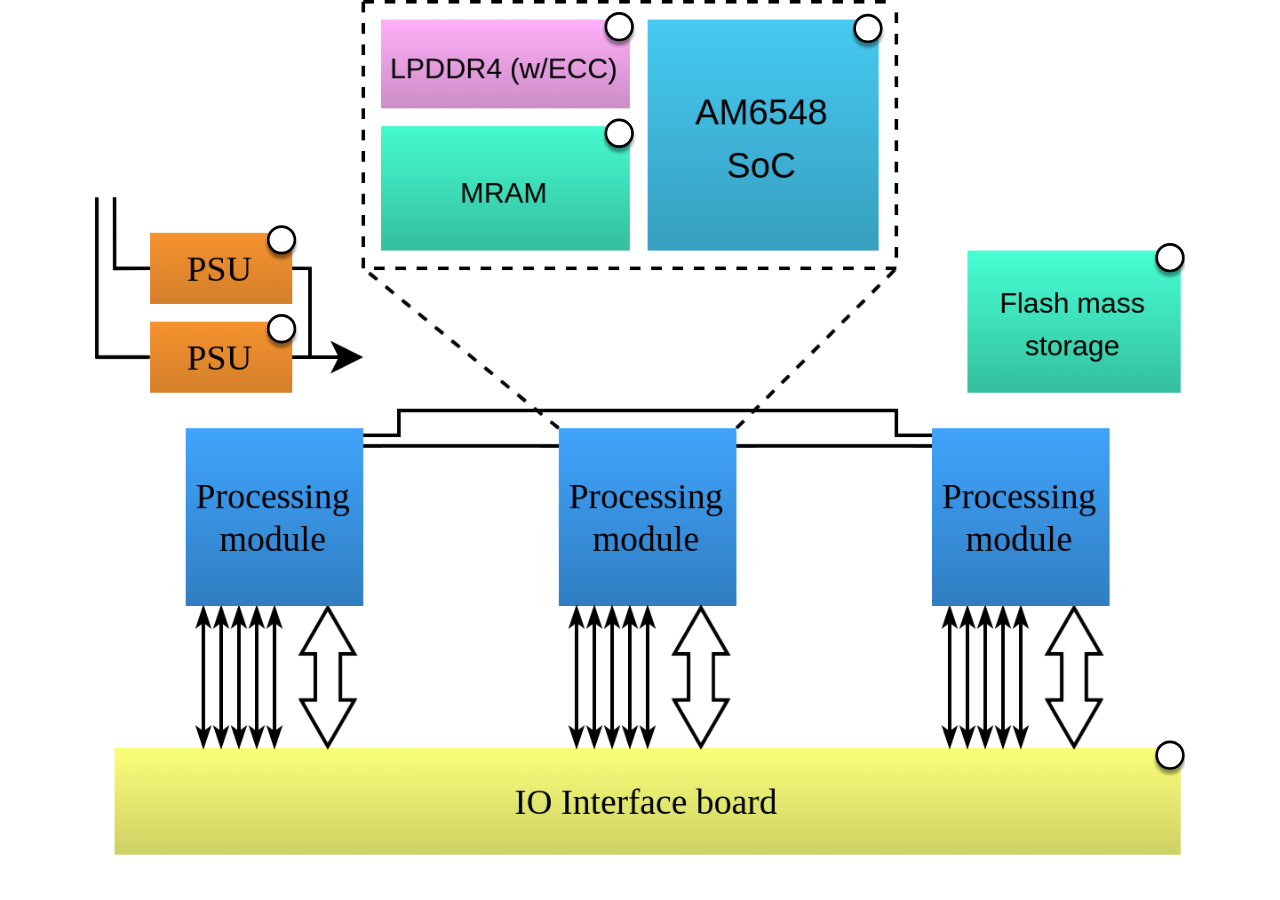
<file: index.html>
<!DOCTYPE html>
<link rel="stylesheet" href="style.css"></link>
<div id="blocks" class="container">
  <div id="wrapper">
    <svg
      id="chaseSVG"
      version="1.1"
      xmlns="http://www.w3.org/2000/svg"
      xmlns:xlink="http://www.w3.org/1999/xlink"
      viewBox="0 0 1228 968"
      preserveAspectRatio="xMinYMin meet"
    >
      <!-- background image -->
      <image
        width="1228"
        height="968"
        xlink:href="https://codeflight1.github.io/chase-iac/CHASE-Copy-of-Page-6.png"
      />

      <!-- create the regions -->
      <g class="hover_group">
        <a href="#" onclick="showInfo('mram')">
          <rect x="320" y="140" width="282" height="142"></rect>
          <circle cx="590" cy="150" r="15"></circle>
        </a>
      </g>

      <g class="hover_group">
        <a href="#" onclick="showInfo('ddr')">
          <rect x="320" y="22" width="282" height="100"></rect>
          <circle cx="590" cy="30" r="15"></circle>
        </a>
      </g>
      <g class="hover_group">
        <a href="#" onclick="showInfo('psu')">
          <rect x="60" y="260" width="162" height="82"></rect>
          <circle cx="210" cy="270" r="15"></circle>
        </a>
      </g>
      <g class="hover_group">
        <a href="#" onclick="showInfo('psu')">
          <rect x="60" y="360" width="162" height="82"></rect>
          <circle cx="210" cy="370" r="15"></circle>
        </a>
      </g>
      <g class="hover_group">
        <a href="#" onclick="showInfo('flash')">
          <rect x="980" y="280" width="242" height="162"></rect>
          <circle cx="1210" cy="290" r="15"></circle>
        </a>
      </g>
      <g class="hover_group">
        <a href="#" onclick="showInfo('io')">
          <rect x="20" y="840" width="1202" height="122"></rect>
          <circle cx="1210" cy="850" r="15"></circle>
        </a>
      </g>
      <g class="hover_group">
        <a href="#" onclick="showInfo('soc')">
          <rect x="622" y="22" width="260" height="260"></rect>
          <circle cx="870" cy="32" r="15"></circle>
        </a>
      </g>
    </svg>
  </div>

  <div id="infoModal" class="modal">
    <div class="modal-content">
      <span class="close">&times;</span>
      <div class="modal-body">
        <h2 id="modalTitle"></h2>
        <div id="modalContent"></div>
      </div>
    </div>
  </div>
</div>

<script>
  const content = {
    mram: {
      title: "Magnetoresistive RAM (MRAM)",
      content:
        "<p>MRAM is used for non-volatile program storage.</p>" +
        "<p>MRAM stores data in magnetic tunnel junctions, making it more reliable and less susceptible to SEUs.</p>",
    },
    ddr: {
      title: "LPPDR4",
      content:
        "<p>LPDDR4 is the low-power version of the common DDR4 standard, and is used for volatile storage. The SoC's memory controller supports ECC, which reduces the risk of SEUs.</p>",
    },
    soc: {
      title: "AM6548 SoC",
      content:
        "<p>The SoC is the most important part, and we selected the Texas Instruments AM6548, a processor designed for industrial control applications. It was chosen for its inclusion of real-time cores, application cores, programmable real-time units, and extensive use of ECC on internal memories. The programmable real-time units each contain two processing cores, two real-time cores, two gigabit Ethernet interfaces, and a variety of IO options. These are of special interest for CHASE, because one can be dedicated to verifying and synchronizing systems between the three processors, offloading that work from the main processors.</p>",
    },
    psu: {
      title: "Dual-redundant PSU",
      content:
        "<p>The dual-redundant power supply unit (PSU) regulates a 28V supply down to the levels required by the SoC and its subsystems.</p>",
    },
    io: {
      title: "IO Interface board",
      content:
        "<p>The processing PCB is designed to connect to a mission-specific interface board. The processing PCB provides power, and passes through the following interfaces from each processor:</p>" +
        "<ul><li>RGMII Gigabit Ethernet (2)</li><li>CAN (2)</li><li>high-speed SerDes (2)</li><li>GPIO</li>",
    },
    flash: {
      title: "Flash mass storage",
      content:
        "<p>Commercial flash storage is used for mass storage of mission or scientific data. Flash storage is more sensitive to radiation, but alternatives such as MRAM are simply not available in the required densities. OCHRES uses the ZFS filesystem which can detect and correct errors, similar to the use of ECC on volatile memories.</p>",
    },
  };

</script>
<script src="script.js"></script>
</file>
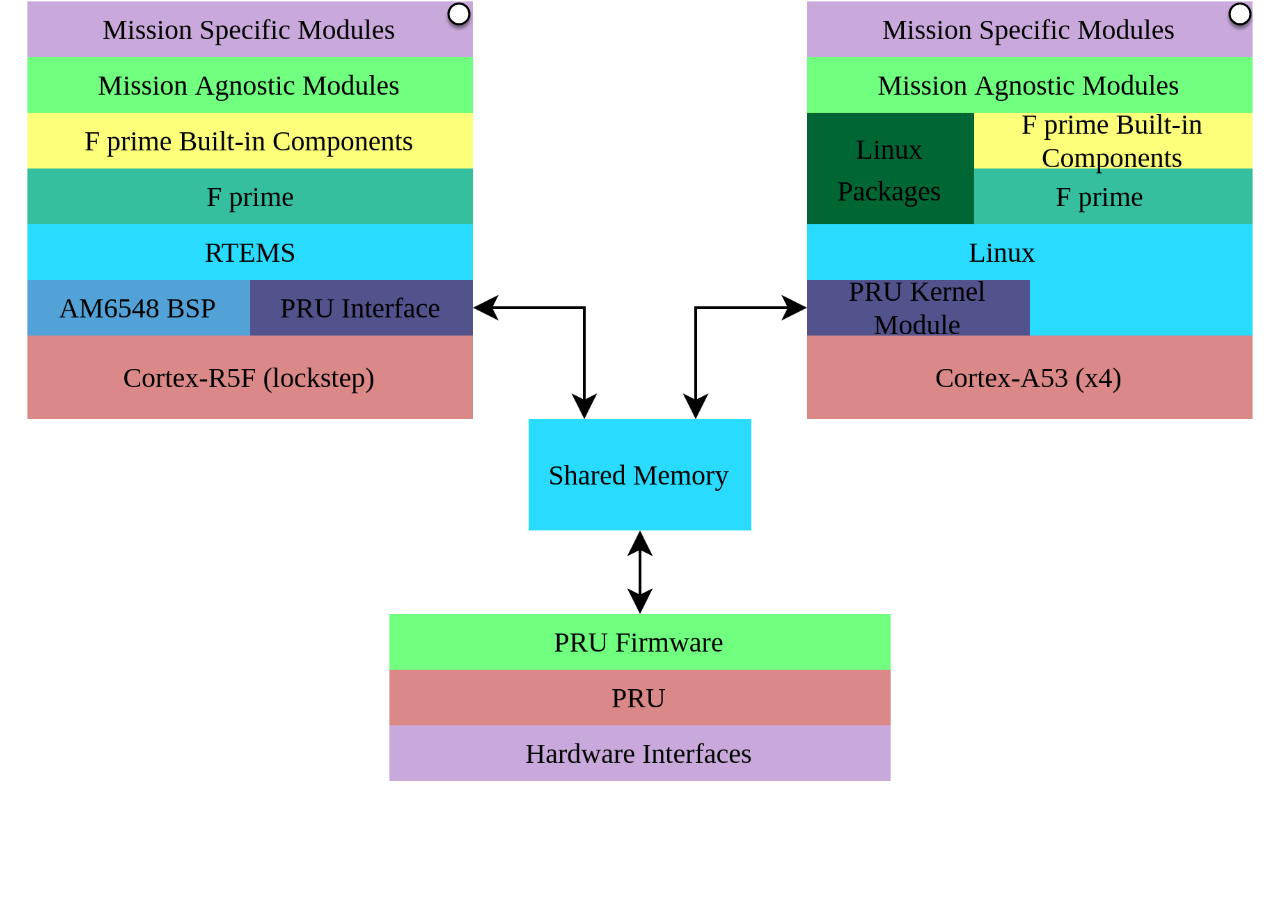
<file: soft.html>
<!DOCTYPE html>
<link rel="stylesheet" href="style.css"></link>
<div id="blocks" class="container">
  <div id="wrapper">
    <svg
      id="chaseSVG"
      version="1.1"
      xmlns="http://www.w3.org/2000/svg"
      xmlns:xlink="http://www.w3.org/1999/xlink"
      viewBox="0 0 1764 1124"
      preserveAspectRatio="xMinYMin meet"
    >
      <!-- background image -->
      <image
        width="1764"
        height="1124"
        xlink:href="https://codeflight1.github.io/chase-iac/CHASE-Page-7-2.png"
      />

      <!-- create the regions -->
      <g class="hover_group">
        <a href="#" onclick="showInfo('realtime')">
          <rect x="2" y="2" width="640" height="600"></rect>
          <circle cx="622" cy="20" r="15"></circle>
        </a>
      </g>
      <g class="hover_group">
        <a href="#" onclick="showInfo('application')">
          <rect x="1122" y="2" width="640" height="600"></rect>
          <circle cx="1744" cy="20" r="15"></circle>
        </a>
      </g>
    </svg>
  </div>

  <div id="infoModal" class="modal">
    <div class="modal-content">
      <span class="close">&times;</span>
      <div class="modal-body">
        <h2 id="modalTitle"></h2>
        <div id="modalContent"></div>
      </div>
    </div>
  </div>
</div>

<script>
  const content = {
    realtime: {
      title: "Real-time cores",
      content:
        "<p>The real-time cores run RTEMS, an open-source RTOS that has been certified by the European Space Agency for ECSS criticality C. RTEMS was chosen because of this certification, and its long history of use in spaceflight.</p>",
    },
    application: {
      title: "Application core",
      content:
        "<p>The Cortex-A53 application cores run Linux. The existing support, knowledge, and heritage make Linux the best choice for general-purpose processing, where real-time constraints do not apply to the same degree as in the real-time cores.</p>",
    },
  };
</script>
<script src="script.js"></script>
</file>
<file: style.css>
* {
  box-sizing: border-box;
}

body {
  margin: 0;
  font-family: "Helvetica Neue", Helvetica, Arial, sans-serif;
}

p {
  /*font-size: 16px;*/
  line-height: 1.5;
}

img {
  max-width: 100%;
}

.container {
  max-width: 1228px;
  margin: 0 auto;
  text-align: center;
}

#wrapper {
  max-height: 100vh;
}

#chaseSVG {
  max-height: calc(100vh - 40px);
}

#modalTitle {
  font-size: 24px;
  font-weight: 700;
  margin-bottom: 20px;
  margin-top: 0;
}

#modalContent {
  font-size: 16px;
  font-weight: 400;
  margin: 0;
}

.modal {
  display: none;
  position: fixed;
  z-index: 1;
  left: 0;
  top: 0;
  width: 100%;
  height: 100%;
  overflow: auto;
  background-color: rgb(0, 0, 0);
  background-color: rgba(0, 0, 0, 0.4);
  transition: opacity 0.25s ease-in-out;
}

.modal-content {
  background-color: #fefefe;
  margin: 15% auto;
  padding: 20px;
  border: 1px solid #888;
  width: 80%;
  max-width: 640px;
  animation: animatetop 0.4s;
  box-shadow: 0 4px 10px 0 rgb(0 0 0 / 20%), 0 4px 20px 0 rgb(0 0 0 / 19%);
  position: absolute;
  left: 50%;
  top: 10%;
  transform: translate(-50%, -50%);
  text-align: left;
}

.close {
  color: #aaa;
  float: right;
  font-size: 36px;
  font-weight: bold;
  margin-top: -10px;
}

.close:hover,
.close:focus {
  color: black;
  text-decoration: none;
  cursor: pointer;
}

svg rect {
  fill: transparent;
}

svg circle {
  fill: #ffffff;
  stroke: black;
  stroke-width: 3;
  filter: drop-shadow(0px 5px 2px rgb(0 0 0 / 0.4));
}

  /* .hover_group {
    transition: opacity 0.25s ease-in-out;
  }

  .hover_group rect {
    opacity: 0.8;
    fill: #ffffff;
  } */

  /* .hover_group:hover {
    opacity: 0.5;
  } */

@keyframes animatetop {
  0% {
    top: -300px;
    opacity: 0;
  }
  100% {
    top: 10%;
    opacity: 1;
  }
}

@media (max-width: 460px) {
  #modalTitle {
    font-size: 12px;
  }

  #modalContent {
    font-size: 8px;
  }
}
</file>
